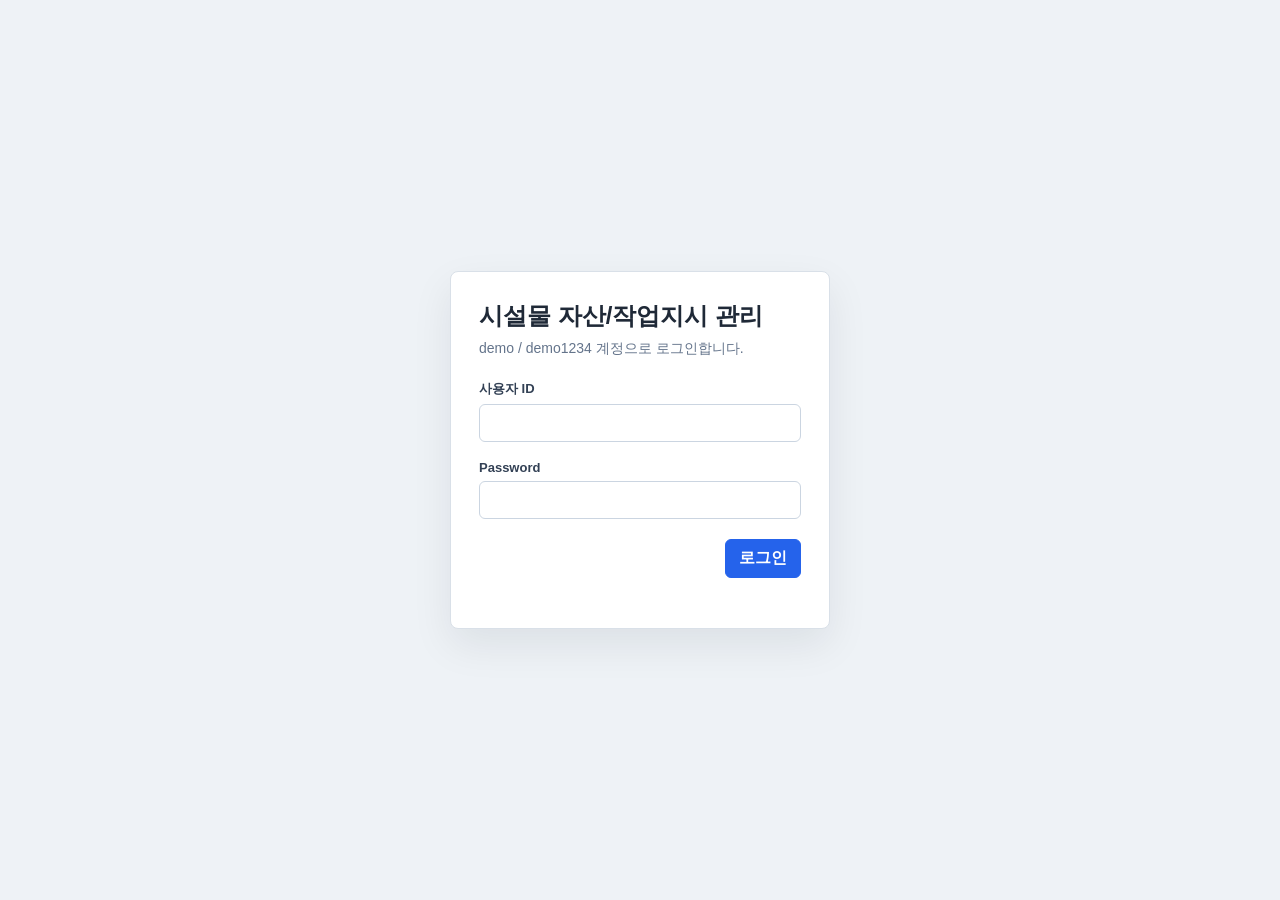
<file: index.html>
<!doctype html>
<html lang="ko">
<head>
  <meta charset="utf-8">
  <meta name="viewport" content="width=device-width, initial-scale=1">
  <title>시설물 자산/작업지시 관리 PoC</title>
  <script src="js/storage.js"></script>
  <script src="js/app.js?v=20260623"></script>
  <script>
    var user = App.getLoginUser();
    location.replace(user ? "dashboard.html" : "login.html");
  </script>
</head>
<body>
  <a href="login.html">로그인 화면으로 이동</a>
</body>
</html>
</file>
<file: css/layout.css>
.app-shell {
  min-height: 100vh;
}

.top-header {
  position: fixed;
  top: 0;
  right: 0;
  left: 0;
  z-index: 20;
  height: 58px;
  display: flex;
  align-items: center;
  gap: 16px;
  padding: 0 24px;
  color: #fff;
  background: #263241;
  border-bottom: 1px solid #1b2530;
}

.menu-toggle {
  display: none;
  width: 38px;
  height: 38px;
  border: 1px solid #46566a;
  border-radius: 6px;
  color: #fff;
  background: transparent;
}

.brand {
  font-size: 18px;
  font-weight: 700;
}

.header-spacer {
  flex: 1;
}

.login-user {
  font-size: 13px;
  color: #cbd5e1;
}

.sidebar {
  position: fixed;
  top: 58px;
  bottom: 0;
  left: 0;
  z-index: 15;
  width: 230px;
  padding: 18px 14px;
  background: #fff;
  border-right: 1px solid #d9e0e8;
}

.side-nav a {
  display: block;
  padding: 11px 12px;
  border-radius: 6px;
  color: #475569;
  font-size: 14px;
}

.side-nav a:hover,
.side-nav a.is-active {
  color: #0f172a;
  background: #e8eef5;
  font-weight: 700;
}

.content {
  margin-left: 230px;
  padding: 82px 28px 32px;
}

.page-title {
  margin-bottom: 18px;
}

.page-title h1 {
  font-size: 24px;
  line-height: 1.3;
}

.page-title p {
  margin-top: 6px;
  color: #64748b;
  font-size: 14px;
}

.login-page {
  min-height: 100vh;
  display: flex;
  align-items: center;
  justify-content: center;
  padding: 24px;
  background: #eef2f6;
}

.login-card {
  width: 100%;
  max-width: 380px;
  padding: 28px;
  background: #fff;
  border: 1px solid #d9e0e8;
  border-radius: 8px;
  box-shadow: 0 16px 40px rgba(15, 23, 42, 0.08);
}

.login-card h1 {
  margin-bottom: 8px;
  font-size: 24px;
}

.login-card p {
  margin-bottom: 22px;
  color: #64748b;
  font-size: 14px;
}

@media (max-width: 780px) {
  .menu-toggle {
    display: inline-flex;
    align-items: center;
    justify-content: center;
  }

  .top-header {
    padding: 0 14px;
  }

  .brand {
    font-size: 16px;
  }

  .sidebar {
    transform: translateX(-100%);
    transition: transform 0.2s ease;
  }

  .sidebar.is-open {
    transform: translateX(0);
  }

  .content {
    margin-left: 0;
    padding: 78px 16px 24px;
  }
}
</file>
<file: css/components.css>
.panel {
  margin-bottom: 16px;
  padding: 18px;
  background: #fff;
  border: 1px solid #dbe3ec;
  border-radius: 8px;
}

.panel-title {
  margin-bottom: 14px;
  font-size: 17px;
  font-weight: 700;
}

.grid {
  display: grid;
  gap: 14px;
}

.grid-2 {
  grid-template-columns: repeat(2, minmax(0, 1fr));
}

.grid-4 {
  grid-template-columns: repeat(4, minmax(0, 1fr));
}

.form-grid {
  display: grid;
  grid-template-columns: repeat(4, minmax(0, 1fr));
  gap: 12px;
}

.form-field {
  display: flex;
  flex-direction: column;
  gap: 6px;
}

.form-field-spaced {
  margin-top: 12px;
}

.form-field-full {
  grid-column: 1 / -1;
}

.form-field label {
  color: #334155;
  font-size: 13px;
  font-weight: 700;
}

.form-field input,
.form-field select,
.form-field textarea {
  width: 100%;
  min-height: 38px;
  padding: 8px 10px;
  border: 1px solid #cbd5e1;
  border-radius: 6px;
  color: #1f2937;
  background: #fff;
}

.form-field textarea {
  min-height: 110px;
  resize: vertical;
}

.field-error {
  color: #dc2626;
  font-size: 12px;
}

.actions {
  display: flex;
  align-items: center;
  justify-content: flex-end;
  gap: 8px;
  margin-top: 14px;
}

.actions-left {
  justify-content: flex-start;
}

.btn {
  min-height: 38px;
  display: inline-flex;
  align-items: center;
  justify-content: center;
  gap: 6px;
  padding: 8px 13px;
  border: 1px solid #cbd5e1;
  border-radius: 6px;
  color: #1f2937;
  background: #fff;
  font-weight: 700;
}

.btn-primary {
  color: #fff;
  border-color: #2563eb;
  background: #2563eb;
}

.btn-danger {
  color: #fff;
  border-color: #dc2626;
  background: #dc2626;
}

.btn-ghost {
  color: #334155;
  background: #f8fafc;
}

.table-wrap {
  overflow-x: auto;
}

.data-table th,
.data-table td {
  padding: 11px 10px;
  border-bottom: 1px solid #e2e8f0;
  text-align: left;
  font-size: 14px;
  white-space: nowrap;
}

.data-table th {
  color: #334155;
  background: #f8fafc;
  font-weight: 700;
}

.data-table th.is-sortable {
  cursor: pointer;
}

.data-table tr.is-urgent td {
  background: #fff1f2;
}

.badge {
  display: inline-flex;
  align-items: center;
  min-height: 24px;
  padding: 3px 8px;
  border-radius: 999px;
  font-size: 12px;
  font-weight: 700;
  background: #e2e8f0;
}

.badge-normal,
.badge-done {
  color: #166534;
  background: #dcfce7;
}

.badge-inspection,
.badge-assigned,
.badge-in-progress {
  color: #92400e;
  background: #fef3c7;
}

.badge-broken,
.badge-urgent,
.badge-open {
  color: #991b1b;
  background: #fee2e2;
}

.badge-disposed,
.badge-canceled {
  color: #475569;
  background: #e2e8f0;
}

.badge-muted {
  color: #475569;
  background: #e2e8f0;
}

.pagination {
  display: flex;
  justify-content: center;
  gap: 6px;
  margin-top: 16px;
}

.page-btn {
  min-width: 34px;
  height: 34px;
  border: 1px solid #cbd5e1;
  border-radius: 6px;
  background: #fff;
}

.page-btn.is-active {
  color: #fff;
  border-color: #2563eb;
  background: #2563eb;
}

.modal-backdrop {
  position: fixed;
  inset: 0;
  z-index: 40;
  display: none;
  align-items: center;
  justify-content: center;
  padding: 18px;
  background: rgba(15, 23, 42, 0.5);
}

.modal-backdrop.is-open {
  display: flex;
}

.modal {
  width: min(720px, 100%);
  max-height: 90vh;
  overflow: auto;
  background: #fff;
  border-radius: 8px;
  box-shadow: 0 20px 50px rgba(15, 23, 42, 0.22);
}

.modal-header,
.modal-footer {
  display: flex;
  align-items: center;
  justify-content: space-between;
  gap: 12px;
  padding: 16px 18px;
  border-bottom: 1px solid #e2e8f0;
}

.modal-footer {
  justify-content: flex-end;
  border-top: 1px solid #e2e8f0;
  border-bottom: 0;
}

.modal-body {
  padding: 18px;
}

.empty {
  padding: 20px;
  color: #64748b;
  text-align: center;
}

@media (max-width: 900px) {
  .grid-4,
  .form-grid {
    grid-template-columns: repeat(2, minmax(0, 1fr));
  }
}

@media (max-width: 560px) {
  .grid-2,
  .grid-4,
  .form-grid {
    grid-template-columns: 1fr;
  }

  .actions {
    align-items: stretch;
    flex-direction: column;
  }

  .btn {
    width: 100%;
  }
}
</file>
<file: css/pages.css>
.summary-card {
  padding: 18px;
  background: #fff;
  border: 1px solid #dbe3ec;
  border-radius: 8px;
}

.summary-card strong {
  display: block;
  margin-top: 10px;
  font-size: 28px;
}

.summary-card span {
  color: #64748b;
  font-size: 13px;
}

.status-filter {
  cursor: pointer;
}

.section-gap-sm {
  margin-top: 14px;
}

.section-gap {
  margin-top: 16px;
}

.bar-row {
  display: grid;
  grid-template-columns: 110px 1fr 42px;
  align-items: center;
  gap: 12px;
  margin: 12px 0;
  font-size: 14px;
}

.bar-track {
  height: 16px;
  overflow: hidden;
  background: #e2e8f0;
  border-radius: 999px;
}

.bar-fill {
  height: 100%;
  background: #2563eb;
  border-radius: 999px;
}

.detail-list {
  display: grid;
  grid-template-columns: repeat(2, minmax(0, 1fr));
  gap: 12px 20px;
}

.detail-item {
  padding-bottom: 10px;
  border-bottom: 1px solid #e2e8f0;
}

.detail-item span {
  display: block;
  margin-bottom: 4px;
  color: #64748b;
  font-size: 12px;
}

.detail-item strong {
  font-size: 15px;
}

.csv-area {
  min-height: 220px;
  width: 100%;
  font-family: Consolas, monospace;
}

.result-box {
  display: none;
  margin-top: 14px;
  padding: 12px;
  border-radius: 6px;
  background: #eef6ff;
}

.error-list {
  margin-top: 10px;
  color: #b91c1c;
  font-size: 13px;
}

@media (max-width: 640px) {
  .detail-list {
    grid-template-columns: 1fr;
  }
}
</file>
